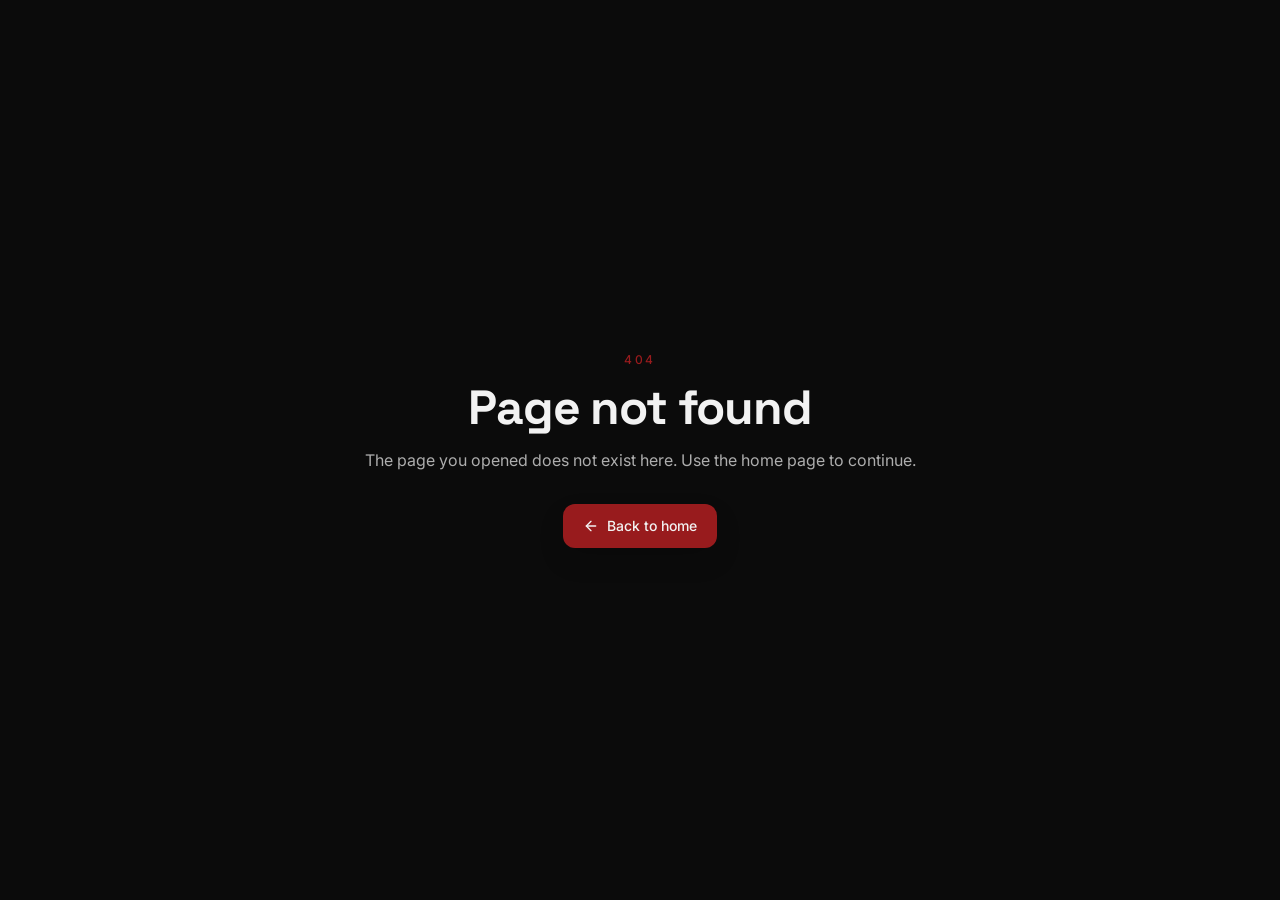
<file: index.html>
<!doctype html>
<html lang="en">
  <head>
    <meta charset="UTF-8" />
    <meta name="viewport" content="width=device-width, initial-scale=1.0" />
    <title>Contact Velimir Paleksić | Thumbnail, Design, and Website Projects</title>
    <meta
      name="description"
      content="Start a thumbnail, graphic design, or website project with Velimir Paleksić. Email, message starters, and hub links in one place."
    />
    <meta name="author" content="Velimir Paleksić" />
    <meta name="creator" content="Velimir Paleksić" />
    <meta name="publisher" content="Velimir Paleksić" />
    <meta name="referrer" content="strict-origin-when-cross-origin" />
    <meta name="robots" content="index,follow,max-image-preview:large" />
    <meta name="googlebot" content="index,follow,max-image-preview:large" />
    <link rel="canonical" href="https://contact.velimirpaleksic.com/" />
    <meta name="theme-color" content="#0B0B0B" />
    <meta name="color-scheme" content="dark" />

    <meta
      property="og:title"
      content="Contact Velimir Paleksić | Thumbnail, Design, and Website Projects"
    />
    <meta
      property="og:description"
      content="Start a thumbnail, graphic design, or website project with Velimir Paleksić. Email, message starters, and hub links in one place."
    />
    <meta property="og:type" content="website" />
    <meta property="og:url" content="https://contact.velimirpaleksic.com/" />
    <meta property="og:site_name" content="Contact Velimir Paleksić" />
    <meta property="og:locale" content="en_US" />
    <meta property="og:image" content="https://contact.velimirpaleksic.com/og-image.png" />
    <meta property="og:image:secure_url" content="https://contact.velimirpaleksic.com/og-image.png" />
    <meta property="og:image:type" content="image/png" />
    <meta property="og:image:width" content="1200" />
    <meta property="og:image:height" content="630" />
    <meta
      property="og:image:alt"
      content="Contact hub and portfolio links preview for Velimir Paleksić"
    />

    <meta name="twitter:card" content="summary_large_image" />
    <meta
      name="twitter:title"
      content="Contact Velimir Paleksić | Thumbnail, Design, and Website Projects"
    />
    <meta
      name="twitter:description"
      content="Start a thumbnail, graphic design, or website project with Velimir Paleksić. Email, message starters, and hub links in one place."
    />
    <meta name="twitter:site" content="@velimirpaleksic" />
    <meta name="twitter:creator" content="@velimirpaleksic" />
    <meta name="twitter:image" content="https://contact.velimirpaleksic.com/og-image.png" />
    <meta
      name="twitter:image:alt"
      content="Contact hub and portfolio links preview for Velimir Paleksić"
    />

    <link rel="preconnect" href="https://fonts.googleapis.com" />
    <link rel="preconnect" href="https://fonts.gstatic.com" crossorigin />
    <link
      href="https://fonts.googleapis.com/css2?family=Space+Grotesk:wght@300;400;500;600;700&family=Inter:wght@300;400;500;600&display=swap"
      rel="stylesheet"
    />
    <link rel="apple-touch-icon" href="/apple-touch-icon.png" />
    <link rel="manifest" href="/site.webmanifest" />
    <link rel="icon" type="image/x-icon" href="/favicon.ico" />
    <script async src="https://www.googletagmanager.com/gtag/js?id=G-J1ELS3LR9X"></script>
    <script>
      window.dataLayer = window.dataLayer || [];
      function gtag() {
        dataLayer.push(arguments);
      }
      gtag("js", new Date());
      gtag("config", "G-J1ELS3LR9X");
    </script>
    <script type="module" crossorigin src="/assets/index-DJi54Rrx.js"></script>
    <link rel="stylesheet" crossorigin href="/assets/index-CqLEVUCq.css">
  </head>

  <body>
    <div id="root"></div>
  </body>
</html>
</file>
<file: assets/index-CqLEVUCq.css>
*,:before,:after{--tw-border-spacing-x: 0;--tw-border-spacing-y: 0;--tw-translate-x: 0;--tw-translate-y: 0;--tw-rotate: 0;--tw-skew-x: 0;--tw-skew-y: 0;--tw-scale-x: 1;--tw-scale-y: 1;--tw-pan-x: ;--tw-pan-y: ;--tw-pinch-zoom: ;--tw-scroll-snap-strictness: proximity;--tw-gradient-from-position: ;--tw-gradient-via-position: ;--tw-gradient-to-position: ;--tw-ordinal: ;--tw-slashed-zero: ;--tw-numeric-figure: ;--tw-numeric-spacing: ;--tw-numeric-fraction: ;--tw-ring-inset: ;--tw-ring-offset-width: 0px;--tw-ring-offset-color: #fff;--tw-ring-color: rgb(59 130 246 / .5);--tw-ring-offset-shadow: 0 0 #0000;--tw-ring-shadow: 0 0 #0000;--tw-shadow: 0 0 #0000;--tw-shadow-colored: 0 0 #0000;--tw-blur: ;--tw-brightness: ;--tw-contrast: ;--tw-grayscale: ;--tw-hue-rotate: ;--tw-invert: ;--tw-saturate: ;--tw-sepia: ;--tw-drop-shadow: ;--tw-backdrop-blur: ;--tw-backdrop-brightness: ;--tw-backdrop-contrast: ;--tw-backdrop-grayscale: ;--tw-backdrop-hue-rotate: ;--tw-backdrop-invert: ;--tw-backdrop-opacity: ;--tw-backdrop-saturate: ;--tw-backdrop-sepia: ;--tw-contain-size: ;--tw-contain-layout: ;--tw-contain-paint: ;--tw-contain-style: }::backdrop{--tw-border-spacing-x: 0;--tw-border-spacing-y: 0;--tw-translate-x: 0;--tw-translate-y: 0;--tw-rotate: 0;--tw-skew-x: 0;--tw-skew-y: 0;--tw-scale-x: 1;--tw-scale-y: 1;--tw-pan-x: ;--tw-pan-y: ;--tw-pinch-zoom: ;--tw-scroll-snap-strictness: proximity;--tw-gradient-from-position: ;--tw-gradient-via-position: ;--tw-gradient-to-position: ;--tw-ordinal: ;--tw-slashed-zero: ;--tw-numeric-figure: ;--tw-numeric-spacing: ;--tw-numeric-fraction: ;--tw-ring-inset: ;--tw-ring-offset-width: 0px;--tw-ring-offset-color: #fff;--tw-ring-color: rgb(59 130 246 / .5);--tw-ring-offset-shadow: 0 0 #0000;--tw-ring-shadow: 0 0 #0000;--tw-shadow: 0 0 #0000;--tw-shadow-colored: 0 0 #0000;--tw-blur: ;--tw-brightness: ;--tw-contrast: ;--tw-grayscale: ;--tw-hue-rotate: ;--tw-invert: ;--tw-saturate: ;--tw-sepia: ;--tw-drop-shadow: ;--tw-backdrop-blur: ;--tw-backdrop-brightness: ;--tw-backdrop-contrast: ;--tw-backdrop-grayscale: ;--tw-backdrop-hue-rotate: ;--tw-backdrop-invert: ;--tw-backdrop-opacity: ;--tw-backdrop-saturate: ;--tw-backdrop-sepia: ;--tw-contain-size: ;--tw-contain-layout: ;--tw-contain-paint: ;--tw-contain-style: }*,:before,:after{box-sizing:border-box;border-width:0;border-style:solid;border-color:#e5e7eb}:before,:after{--tw-content: ""}html,:host{line-height:1.5;-webkit-text-size-adjust:100%;-moz-tab-size:4;-o-tab-size:4;tab-size:4;font-family:Inter,sans-serif;font-feature-settings:normal;font-variation-settings:normal;-webkit-tap-highlight-color:transparent}body{margin:0;line-height:inherit}hr{height:0;color:inherit;border-top-width:1px}abbr:where([title]){-webkit-text-decoration:underline dotted;text-decoration:underline dotted}h1,h2,h3,h4,h5,h6{font-size:inherit;font-weight:inherit}a{color:inherit;text-decoration:inherit}b,strong{font-weight:bolder}code,kbd,samp,pre{font-family:ui-monospace,SFMono-Regular,Menlo,Monaco,Consolas,Liberation Mono,Courier New,monospace;font-feature-settings:normal;font-variation-settings:normal;font-size:1em}small{font-size:80%}sub,sup{font-size:75%;line-height:0;position:relative;vertical-align:baseline}sub{bottom:-.25em}sup{top:-.5em}table{text-indent:0;border-color:inherit;border-collapse:collapse}button,input,optgroup,select,textarea{font-family:inherit;font-feature-settings:inherit;font-variation-settings:inherit;font-size:100%;font-weight:inherit;line-height:inherit;letter-spacing:inherit;color:inherit;margin:0;padding:0}button,select{text-transform:none}button,input:where([type=button]),input:where([type=reset]),input:where([type=submit]){-webkit-appearance:button;background-color:transparent;background-image:none}:-moz-focusring{outline:auto}:-moz-ui-invalid{box-shadow:none}progress{vertical-align:baseline}::-webkit-inner-spin-button,::-webkit-outer-spin-button{height:auto}[type=search]{-webkit-appearance:textfield;outline-offset:-2px}::-webkit-search-decoration{-webkit-appearance:none}::-webkit-file-upload-button{-webkit-appearance:button;font:inherit}summary{display:list-item}blockquote,dl,dd,h1,h2,h3,h4,h5,h6,hr,figure,p,pre{margin:0}fieldset{margin:0;padding:0}legend{padding:0}ol,ul,menu{list-style:none;margin:0;padding:0}dialog{padding:0}textarea{resize:vertical}input::-moz-placeholder,textarea::-moz-placeholder{opacity:1;color:#9ca3af}input::placeholder,textarea::placeholder{opacity:1;color:#9ca3af}button,[role=button]{cursor:pointer}:disabled{cursor:default}img,svg,video,canvas,audio,iframe,embed,object{display:block;vertical-align:middle}img,video{max-width:100%;height:auto}[hidden]:where(:not([hidden=until-found])){display:none}:root{--background: 0 0% 4.3%;--foreground: 0 0% 94.9%;--card: 0 0% 6.6%;--card-foreground: 0 0% 94.9%;--popover: 0 0% 6.6%;--popover-foreground: 0 0% 94.9%;--primary: 0 0% 94.9%;--primary-foreground: 0 0% 4.3%;--secondary: 0 0% 9.2%;--secondary-foreground: 0 0% 94.9%;--muted: 0 0% 12.6%;--muted-foreground: 0 0% 68%;--accent: 359 70% 35%;--accent-foreground: 0 0% 94.9%;--destructive: 0 84.2% 60.2%;--destructive-foreground: 0 0% 94.9%;--border: 0 0% 16.2%;--input: 0 0% 12.6%;--ring: 0 65% 33%;--radius: 1rem;--sidebar-background: 0 0% 4.3%;--sidebar-foreground: 0 0% 94.9%;--sidebar-primary: 0 65% 33%;--sidebar-primary-foreground: 0 0% 94.9%;--sidebar-accent: 0 0% 9.2%;--sidebar-accent-foreground: 0 0% 94.9%;--sidebar-border: 0 0% 16.2%;--sidebar-ring: 0 65% 33%;--ease-refined: ease-in-out;--ease-crisp: ease-in-out;--motion-micro: .2s;--motion-surface: .3s;--motion-media: .3s;--motion-panel: .32s}html{scroll-behavior:auto}section[id]{scroll-margin-top:5.5rem}*{border-color:hsl(var(--border))}body{background-color:hsl(var(--background));font-family:Inter,sans-serif;color:hsl(var(--foreground));-webkit-font-smoothing:antialiased;-moz-osx-font-smoothing:grayscale;text-wrap:pretty}h1,h2,h3,h4,h5,h6{font-family:Space Grotesk,sans-serif;text-wrap:balance}::-moz-selection{background:hsl(var(--accent) / .35);color:hsl(var(--foreground))}::selection{background:hsl(var(--accent) / .35);color:hsl(var(--foreground))}.container{width:100%;margin-right:auto;margin-left:auto;padding-right:1rem;padding-left:1rem}@media(min-width:1200px){.container{max-width:1200px}}.surface-card{border-radius:1.45rem;border-width:1px;border-color:#f2f2f214;background-color:#111;box-shadow:0 18px 45px #00000038}.surface-card-strong{border-radius:1.6rem;border-width:1px;border-color:#981b1e3d;background-color:#111;box-shadow:0 20px 48px #0000003d,inset 0 0 0 1px #981b1e0d}.premium-hover:hover .icon-box,.premium-hover:hover .icon-box-lg,.premium-hover:hover .icon-box-signal,.premium-hover:focus-within .icon-box,.premium-hover:focus-within .icon-box-lg,.premium-hover:focus-within .icon-box-signal{border-color:hsl(var(--accent) / .32);background-color:hsl(var(--secondary) / .8);color:hsl(var(--foreground));box-shadow:0 12px 24px #00000029}.link-arrow{color:hsl(var(--foreground) / .45);transition-property:color,opacity;transition-duration:var(--motion-micro);transition-timing-function:var(--ease-crisp)}.group:hover .link-arrow,.premium-hover:hover .link-arrow,.premium-hover:focus-within .link-arrow{color:hsl(var(--accent));opacity:1}.btn-primary{display:inline-flex;min-height:3rem;align-items:center;justify-content:center;gap:.5rem;border-radius:.75rem;background-color:hsl(var(--accent));padding:.75rem 1.25rem;text-align:center;font-size:.875rem;line-height:1.25rem;font-weight:500;color:hsl(var(--accent-foreground));transition-property:background-color,color,border-color,box-shadow;transition-duration:.3s;transition-timing-function:var(--ease-refined);box-shadow:0 12px 26px #00000024}.btn-primary:hover,.btn-primary:focus-visible{background-color:hsl(var(--accent) / .94);box-shadow:0 15px 30px #0000002e}.btn-secondary{display:inline-flex;min-height:3rem;align-items:center;justify-content:center;gap:.5rem;border-radius:.75rem;border-width:1px;padding:.75rem 1.25rem;text-align:center;font-size:.875rem;line-height:1.25rem;font-weight:500;border-color:#f2f2f21a;background-color:#f2f2f20a;color:#f2f2f2;transition-property:background-color,color,border-color,box-shadow;transition-duration:.3s;transition-timing-function:var(--ease-refined)}.btn-secondary:hover,.btn-secondary:focus-visible{border-color:#f2f2f22e;background-color:#f2f2f212;color:#f2f2f2;box-shadow:0 12px 24px #00000024}.section-heading-line{height:1px;width:3rem}@media(min-width:640px){.section-heading-line{width:3.5rem}}.section-heading-line{background-color:hsl(var(--accent) / .7)}.section-heading-line+.eyebrow{margin-top:.75rem}.section-heading-line+.section-title,.eyebrow+.section-title{margin-top:.75rem}a,button,[role=button]{transition-property:background-color,color,border-color,box-shadow,opacity;transition-duration:var(--motion-micro);transition-timing-function:var(--ease-crisp)}.surface-panel,.surface-card,.surface-card-muted,.surface-card-strong,.icon-box,.icon-box-lg,.icon-box-signal{transition-property:background-color,color,border-color,box-shadow,opacity;transition-duration:.3s;transition-timing-function:var(--ease-refined)}img{transition-property:opacity;transition-duration:.3s;transition-timing-function:var(--ease-refined)}:where(a,button,[role=button]):focus-visible{outline:none;box-shadow:0 0 0 2px hsl(var(--background)),0 0 0 3px hsl(var(--foreground) / .14),0 0 0 5px hsl(var(--accent) / .5)}.eyebrow{font-size:11px;font-weight:500;text-transform:uppercase;letter-spacing:.2em}@media(min-width:640px){.eyebrow{font-size:.75rem;line-height:1rem}}.section-title{font-size:1.85rem;font-weight:700;letter-spacing:-.025em}@media(min-width:640px){.section-title{font-size:1.875rem;line-height:2.25rem}}@media(min-width:1024px){.section-title{font-size:2.25rem;line-height:2.5rem}}.section-title{line-height:1.04}.card-title{font-size:1.02rem;font-weight:600;letter-spacing:-.025em;color:hsl(var(--foreground))}@media(min-width:640px){.card-title{font-size:1.125rem;line-height:1.75rem}}.card-title{line-height:1.18}.card-header-copy{min-width:0px;flex:1 1 0%}.contact-card{transition-property:border-color,box-shadow,background-color,color;transition-duration:.3s;transition-timing-function:var(--ease-refined)}.contact-card:hover,.contact-card:focus-within{border-color:#981b1e73;background-color:#151515;box-shadow:0 20px 48px #00000042}.contact-card:hover .icon-box,.contact-card:hover .icon-box-lg,.contact-card:hover .icon-box-signal,.contact-card:focus-within .icon-box,.contact-card:focus-within .icon-box-lg,.contact-card:focus-within .icon-box-signal{border-color:hsl(var(--accent) / .32);background-color:hsl(var(--secondary) / .8);color:hsl(var(--foreground));box-shadow:0 12px 24px #00000029}.contact-card:hover .media-zoom,.contact-card:focus-within .media-zoom{opacity:.96}.contact-card:hover .link-arrow,.contact-card:focus-within .link-arrow{color:hsl(var(--accent));opacity:1}.contact-card{display:flex;height:100%;min-height:100px;align-items:flex-start;gap:.875rem;border-radius:1.35rem;border-width:1px;padding:1rem;text-align:left}@media(hover:hover)and (pointer:fine){.contact-card{transition-property:transform,background-color,color,border-color,box-shadow,opacity;transition-duration:.24s;transition-timing-function:ease-in-out}.contact-card:hover,.contact-card:focus-within{transform:translateY(-4px);transform:none}.contact-card{transition-property:transform,border-color,background-color,color,opacity,box-shadow;transition-duration:.24s;transition-timing-function:ease-in-out;will-change:transform}.contact-card:hover,.contact-card:focus-within{transform:translateY(-2px)}}@media(min-width:640px){.contact-card{min-height:112px;padding:1.25rem}}.contact-card{border-color:hsl(var(--border));background-color:hsl(var(--card) / .88);box-shadow:0 14px 30px #00000024}.contact-card .card-title{color:hsl(var(--foreground) / .96)}.contact-card .icon-box{background-color:hsl(var(--secondary) / .82)}.contact-email-block,.links-email-block{box-shadow:0 16px 34px #00000024}.contact-email-layout,.links-email-layout{display:grid;gap:1rem}@media(min-width:640px){.contact-email-layout,.links-email-layout{gap:1.25rem}}@media(min-width:1024px){.contact-email-layout,.links-email-layout{grid-template-columns:minmax(0,1.12fr) auto;align-items:center;gap:2rem}}.contact-email-copy,.links-email-copy{min-width:0px}.contact-email-actions,.links-email-actions{display:grid;gap:.75rem}@media(min-width:640px){.contact-email-actions,.links-email-actions{grid-template-columns:repeat(2,minmax(0,1fr))}}@media(min-width:1024px){.contact-email-actions,.links-email-actions{display:flex;flex-wrap:wrap;justify-content:flex-end}}.copy-feedback{font-size:.75rem;line-height:1rem;color:hsl(var(--foreground) / .62)}.contact-email-icon,.links-email-icon{color:#f2f2f2;border-color:#981b1e40;background-color:#981b1e24;box-shadow:0 12px 26px #00000029,inset 0 0 0 1px #981b1e0d}.body-copy{font-size:.95rem}@media(min-width:640px){.body-copy{font-size:1rem;line-height:1.5rem}}.body-copy{color:hsl(var(--foreground) / .76);line-height:1.62}.meta-copy{font-size:.9rem}@media(min-width:640px){.meta-copy{font-size:.875rem;line-height:1.25rem}}.meta-copy{color:hsl(var(--foreground) / .72);line-height:1.5}.contact-note{font-size:.88rem}@media(min-width:640px){.contact-note{font-size:.875rem;line-height:1.25rem}}.contact-note{color:hsl(var(--foreground) / .64);line-height:1.48}.icon-box,.icon-box-lg,.icon-box-chip{display:flex;flex-shrink:0;align-items:center;justify-content:center;border-radius:1rem;border-width:1px;border-color:hsl(var(--border));background-color:hsl(var(--secondary) / .72);box-shadow:0 10px 24px #00000024}.icon-box{height:2.5rem;width:2.5rem}@media(min-width:640px){.icon-box{height:2.75rem;width:2.75rem}}.icon-box-lg{height:2.75rem;width:2.75rem}@media(min-width:640px){.icon-box-lg{height:3.15rem;width:3.15rem}}.icon-box-chip{height:1.15rem;width:1.15rem;border-radius:calc(var(--radius) - 2px);border-width:0px;background-color:transparent;--tw-shadow: 0 0 #0000;--tw-shadow-colored: 0 0 #0000;box-shadow:var(--tw-ring-offset-shadow, 0 0 #0000),var(--tw-ring-shadow, 0 0 #0000),var(--tw-shadow)}.brand-shell-neutral{border-color:hsl(var(--border));background-color:hsl(var(--secondary) / .72)}.brand-shell-signal{border-color:hsl(var(--accent) / .18);background-color:hsl(var(--secondary) / .78);box-shadow:inset 0 0 0 1px hsl(var(--accent) / .05)}.brand-shell-gold{border-color:#e2b84a47;background-color:#e2b84a1f;box-shadow:inset 0 0 0 1px #e2b84a14}.brand-icon-neutral{color:hsl(var(--foreground) / .88)}.brand-icon-muted{color:hsl(var(--foreground) / .72)}.brand-icon-signal{color:hsl(var(--accent))}.brand-icon-gold{color:#e2b84a}.brand-icon-scale-compact{transform:scale(.94);transform-origin:center}.brand-icon-scale-default{transform:scale(1);transform-origin:center}.brand-icon-scale-strong{transform:scale(1.04);transform-origin:center}.footer-shell{border-top-width:1px;border-color:hsl(var(--border));padding-top:2rem;padding-bottom:2rem}@media(min-width:640px){.footer-shell{padding-top:2.25rem;padding-bottom:2.25rem}}.footer-bottom{margin-top:1.5rem;display:flex;flex-direction:column;gap:1rem;border-top-width:1px;border-color:hsl(var(--border));padding-top:1.25rem;text-align:center}@media(min-width:640px){.footer-bottom{flex-direction:row;align-items:center;justify-content:space-between;text-align:left}}.copy-limit-section{max-width:40rem}.static{position:static}.fixed{position:fixed}.absolute{position:absolute}.relative{position:relative}.left-\[-9999px\]{left:-9999px}.top-auto{top:auto}.mx-auto{margin-left:auto;margin-right:auto}.mb-2{margin-bottom:.5rem}.mb-4{margin-bottom:1rem}.mb-5{margin-bottom:1.25rem}.mb-6{margin-bottom:1.5rem}.ml-1{margin-left:.25rem}.mt-0{margin-top:0}.mt-0\.5{margin-top:.125rem}.mt-1\.5{margin-top:.375rem}.mt-2{margin-top:.5rem}.mt-3{margin-top:.75rem}.mt-4{margin-top:1rem}.mt-5{margin-top:1.25rem}.mt-7{margin-top:1.75rem}.mt-8{margin-top:2rem}.block{display:block}.flex{display:flex}.grid{display:grid}.aspect-square{aspect-ratio:1 / 1}.h-0{height:0px}.h-10{height:2.5rem}.h-12{height:3rem}.h-\[14px\]{height:14px}.h-full{height:100%}.min-h-11{min-height:2.75rem}.min-h-\[72px\]{min-height:72px}.min-h-screen{min-height:100vh}.w-0{width:0px}.w-10{width:2.5rem}.w-12{width:3rem}.w-36{width:9rem}.w-6{width:1.5rem}.w-full{width:100%}.min-w-0{min-width:0px}.max-w-3xl{max-width:48rem}.max-w-6xl{max-width:72rem}.max-w-\[42ch\]{max-width:42ch}.max-w-\[44ch\]{max-width:44ch}.max-w-xl{max-width:36rem}.shrink-0{flex-shrink:0}@keyframes spin{to{transform:rotate(360deg)}}.animate-spin{animation:spin 1s linear infinite}.resize-y{resize:vertical}.flex-col{flex-direction:column}.items-start{align-items:flex-start}.items-center{align-items:center}.justify-center{justify-content:center}.justify-between{justify-content:space-between}.gap-2{gap:.5rem}.gap-3{gap:.75rem}.gap-4{gap:1rem}.gap-5{gap:1.25rem}.space-y-4>:not([hidden])~:not([hidden]){--tw-space-y-reverse: 0;margin-top:calc(1rem * calc(1 - var(--tw-space-y-reverse)));margin-bottom:calc(1rem * var(--tw-space-y-reverse))}.overflow-hidden{overflow:hidden}.rounded-2xl{border-radius:1rem}.rounded-\[1\.2rem\]{border-radius:1.2rem}.rounded-\[1\.35rem\]{border-radius:1.35rem}.rounded-full{border-radius:9999px}.border{border-width:1px}.border-t{border-top-width:1px}.border-t-0{border-top-width:0px}.border-accent\/20{border-color:hsl(var(--accent) / .2)}.border-accent\/25{border-color:hsl(var(--accent) / .25)}.border-accent\/55{border-color:hsl(var(--accent) / .55)}.border-border{border-color:hsl(var(--border))}.border-border\/70{border-color:hsl(var(--border) / .7)}.border-foreground\/10{border-color:hsl(var(--foreground) / .1)}.bg-background{background-color:hsl(var(--background))}.bg-emerald-500\/10{background-color:#10b9811a}.bg-secondary\/45{background-color:hsl(var(--secondary) / .45)}.bg-secondary\/55{background-color:hsl(var(--secondary) / .55)}.bg-secondary\/70{background-color:hsl(var(--secondary) / .7)}.object-cover{-o-object-fit:cover;object-fit:cover}.object-center{-o-object-position:center;object-position:center}.p-1\.5{padding:.375rem}.p-3{padding:.75rem}.p-4{padding:1rem}.p-5{padding:1.25rem}.px-4{padding-left:1rem;padding-right:1rem}.px-5{padding-left:1.25rem;padding-right:1.25rem}.py-16{padding-top:4rem;padding-bottom:4rem}.py-3{padding-top:.75rem;padding-bottom:.75rem}.pb-10{padding-bottom:2.5rem}.pt-0{padding-top:0}.pt-4{padding-top:1rem}.pt-6{padding-top:1.5rem}.text-left{text-align:left}.text-center{text-align:center}.font-display{font-family:Space Grotesk,sans-serif}.text-4xl{font-size:2.25rem;line-height:2.5rem}.text-base{font-size:1rem;line-height:1.5rem}.text-sm{font-size:.875rem;line-height:1.25rem}.text-xl{font-size:1.25rem;line-height:1.75rem}.text-xs{font-size:.75rem;line-height:1rem}.font-bold{font-weight:700}.font-medium{font-weight:500}.font-semibold{font-weight:600}.uppercase{text-transform:uppercase}.leading-6{line-height:1.5rem}.leading-7{line-height:1.75rem}.leading-snug{line-height:1.375}.tracking-\[0\.22em\]{letter-spacing:.22em}.tracking-tight{letter-spacing:-.025em}.text-\[\#f38020\]{--tw-text-opacity: 1;color:rgb(243 128 32 / var(--tw-text-opacity, 1))}.text-accent{color:hsl(var(--accent))}.text-emerald-100{--tw-text-opacity: 1;color:rgb(209 250 229 / var(--tw-text-opacity, 1))}.text-foreground{color:hsl(var(--foreground))}.text-foreground\/50{color:hsl(var(--foreground) / .5)}.text-foreground\/60{color:hsl(var(--foreground) / .6)}.text-foreground\/70{color:hsl(var(--foreground) / .7)}.text-foreground\/80{color:hsl(var(--foreground) / .8)}.shadow-\[0_0_0_1px_rgba\(214\,44\,44\,0\.12\)\]{--tw-shadow: 0 0 0 1px rgba(214,44,44,.12);--tw-shadow-colored: 0 0 0 1px var(--tw-shadow-color);box-shadow:var(--tw-ring-offset-shadow, 0 0 #0000),var(--tw-ring-shadow, 0 0 #0000),var(--tw-shadow)}.shadow-\[0_18px_42px_rgba\(0\,0\,0\,0\.26\)\]{--tw-shadow: 0 18px 42px rgba(0,0,0,.26);--tw-shadow-colored: 0 18px 42px var(--tw-shadow-color);box-shadow:var(--tw-ring-offset-shadow, 0 0 #0000),var(--tw-ring-shadow, 0 0 #0000),var(--tw-shadow)}.outline-none{outline:2px solid transparent;outline-offset:2px}.filter{filter:var(--tw-blur) var(--tw-brightness) var(--tw-contrast) var(--tw-grayscale) var(--tw-hue-rotate) var(--tw-invert) var(--tw-saturate) var(--tw-sepia) var(--tw-drop-shadow)}.transition{transition-property:color,background-color,border-color,text-decoration-color,fill,stroke,opacity,box-shadow,transform,filter,backdrop-filter;transition-timing-function:cubic-bezier(.4,0,.2,1);transition-duration:.15s}@keyframes enter{0%{opacity:var(--tw-enter-opacity, 1);transform:translate3d(var(--tw-enter-translate-x, 0),var(--tw-enter-translate-y, 0),0) scale3d(var(--tw-enter-scale, 1),var(--tw-enter-scale, 1),var(--tw-enter-scale, 1)) rotate(var(--tw-enter-rotate, 0))}}@keyframes exit{to{opacity:var(--tw-exit-opacity, 1);transform:translate3d(var(--tw-exit-translate-x, 0),var(--tw-exit-translate-y, 0),0) scale3d(var(--tw-exit-scale, 1),var(--tw-exit-scale, 1),var(--tw-exit-scale, 1)) rotate(var(--tw-exit-rotate, 0))}}.\[overflow-wrap\:anywhere\]{overflow-wrap:anywhere}.skip-link{position:absolute;width:1px;height:1px;padding:0;margin:-1px;overflow:hidden;clip:rect(0,0,0,0);white-space:nowrap;border-width:0;position:fixed;left:1rem;top:1rem;z-index:80;border-radius:9999px;border-width:1px;padding:.5rem 1rem;font-size:.75rem;line-height:1rem;font-weight:500;text-transform:uppercase;letter-spacing:.16em;border-color:hsl(var(--accent) / .32);background-color:hsl(var(--background));color:hsl(var(--foreground));box-shadow:0 14px 30px #00000038}.skip-link:focus,.skip-link:focus-visible{position:static;width:auto;height:auto;padding:0;margin:0;overflow:visible;clip:auto;white-space:normal}.case-copy{max-width:52ch;font-size:.875rem;line-height:1.75rem}@media(min-width:640px){.case-copy{font-size:.98rem}}.case-copy{color:hsl(var(--foreground) / .78)}.case-section-shell{border-radius:1.45rem;border-width:1px;padding:1.25rem}@media(min-width:640px){.case-section-shell{padding:1.5rem}}@media(min-width:1024px){.case-section-shell{padding:1.75rem}}.case-section-shell{border-color:hsl(var(--border));background-color:hsl(var(--secondary) / .68);box-shadow:0 14px 30px #00000024}.case-section-title{font-size:1.125rem;line-height:1.75rem;font-weight:600;letter-spacing:-.025em;color:hsl(var(--foreground))}@media(min-width:640px){.case-section-title{font-size:1.15rem}}.case-section-title{line-height:1.16}.case-kicker{font-size:11px;font-weight:500;text-transform:uppercase;letter-spacing:.18em;color:hsl(var(--accent))}.case-grid{display:grid;gap:1rem}@media(min-width:1024px){.case-grid{grid-template-columns:repeat(2,minmax(0,1fr));gap:1.25rem}}.case-meta-grid{display:grid;gap:1rem}@media(min-width:1024px){.case-meta-grid{grid-template-columns:.9fr 1.1fr}}@media(prefers-reduced-motion:reduce){html{scroll-behavior:auto}section[id]{scroll-margin-top:5.5rem}*,*:before,*:after{animation-duration:.01ms!important;animation-iteration-count:1!important;transition-duration:.01ms!important;scroll-behavior:auto!important}.safe-image{display:block;max-width:100%;background-color:#111;background-image:linear-gradient(110deg,#ffffff0a 18%,#ffffff29,#ffffff0a 54%);background-size:220% 100%;background-position:100% 0;transition:opacity .3s var(--ease-refined),filter .3s var(--ease-refined),background-color .3s var(--ease-refined)}.safe-image-loading{opacity:.999;filter:saturate(.9) brightness(.96);animation:safe-image-pulse 1.15s ease-in-out infinite alternate,safe-image-shimmer 1.8s linear infinite}.safe-image-loaded{opacity:1;animation:none;filter:none;background-image:none;background-color:transparent}@keyframes safe-image-pulse{0%{filter:saturate(.88) brightness(.92)}to{filter:saturate(1) brightness(1)}}@keyframes safe-image-shimmer{0%{background-position:200% 0}to{background-position:-120% 0}}}.availability-profile-card{width:min(100%,17.5rem);margin-left:auto;margin-right:auto;border:1px solid rgb(242 242 242 / .1);border-radius:1.25rem;background-color:#111;padding:.9rem 1rem;text-align:center;box-shadow:0 16px 34px #0000002e}.availability-profile-name{color:#f2f2f2;font-size:.95rem;font-weight:650;letter-spacing:-.02em;line-height:1.2}.availability-pill{display:inline-flex;align-items:center;justify-content:center;gap:.45rem;margin-top:.65rem;border:1px solid rgba(152,27,30,.38);border-radius:999px;background-color:#981b1e1a;padding:.42rem .72rem;color:#f2f2f2;font-size:.75rem;font-weight:650;line-height:1}.availability-pill span{width:.5rem;height:.5rem;border-radius:999px;background-color:#981b1e;box-shadow:none!important;animation:availability-pulse 1.45s ease-in-out infinite}@media(hover:hover)and (pointer:fine){.premium-hover,.contact-card,.interactive-card,.interactive-card-primary,.interactive-card-muted,.link-card,.link-card-primary,.proof-card,.thumb-card,.pricing-hostinger-card,.pricing-tier-card,.pricing-package-card,.stack-tech-card,.btn-primary,.btn-secondary,.btn-support{transition-property:transform,background-color,color,border-color,box-shadow,opacity;transition-duration:.24s;transition-timing-function:ease-in-out}.premium-hover:hover,.premium-hover:focus-within,.contact-card:hover,.contact-card:focus-visible,.interactive-card:hover,.interactive-card:focus-within,.interactive-card-primary:hover,.interactive-card-primary:focus-within,.interactive-card-muted:hover,.interactive-card-muted:focus-within,.link-card:hover,.link-card:focus-visible,.link-card-primary:hover,.link-card-primary:focus-visible,.proof-card:hover,.thumb-card:hover,.pricing-hostinger-card:hover,.pricing-tier-card:hover,.pricing-package-card:hover,.stack-tech-card:hover{transform:translateY(-4px)}.btn-primary:hover,.btn-primary:focus-visible,.btn-secondary:hover,.btn-secondary:focus-visible,.btn-support:hover,.btn-support:focus-visible{transform:translateY(-2px)}}@keyframes vp-soft-enter{0%{opacity:0;transform:translateY(8px)}to{opacity:1;transform:translateY(0)}}.hero-grid,.section-heading-shell,.section-heading-shell-left,.surface-card,.surface-card-strong,.contact-card,.proof-panel,.thumb-card,.pricing-hostinger-card,.pricing-tier-card,.pricing-package-card{animation:vp-soft-enter .42s ease-out both}@media(prefers-reduced-motion:reduce){.hero-grid,.section-heading-shell,.section-heading-shell-left,.surface-card,.surface-card-strong,.contact-card,.proof-panel,.thumb-card,.pricing-hostinger-card,.pricing-tier-card,.pricing-package-card{animation:none!important}}.hero-title{line-height:1.13!important}@keyframes availability-scale{0%,to{transform:scale(.82);box-shadow:none!important;opacity:.78}50%{transform:scale(1.38);box-shadow:none!important;opacity:1}}.availability-pill span{animation:availability-scale 1.35s ease-in-out infinite!important;transform-origin:center}@keyframes vp-fade-in{0%{opacity:0}to{opacity:1}}.hero-grid,.section-heading-shell,.section-heading-shell-left,.surface-card,.surface-card-strong,.contact-card,.proof-panel,.thumb-card,.pricing-hostinger-card,.pricing-tier-card,.pricing-package-card,.stack-category-card,.stack-tech-card,.process-number-card{animation:vp-fade-in .36s ease-out both!important}@media(hover:hover)and (pointer:fine){.premium-hover:hover,.premium-hover:focus-within,.surface-card:hover,.surface-card:focus-within,.surface-card-strong:hover,.surface-card-strong:focus-within,.proof-card:hover,.proof-card:focus-within,.thumb-card:hover,.thumb-card:focus-within,.pricing-hostinger-card:hover,.pricing-hostinger-card:focus-within,.pricing-tier-card:hover,.pricing-tier-card:focus-within,.pricing-package-card:hover,.pricing-package-card:focus-within,.stack-category-card:hover,.stack-category-card:focus-within,.stack-tech-card:hover,.stack-tech-card:focus-within,.process-number-card:hover,.process-number-card:focus-within{transform:none!important}a.contact-card:hover,a.contact-card:focus-visible,.btn-primary:hover,.btn-primary:focus-visible,.btn-secondary:hover,.btn-secondary:focus-visible,.btn-support:hover,.btn-support:focus-visible,.thumb-media-button:hover,.thumb-media-button:focus-visible{transform:translateY(-2px)!important}}@media(prefers-reduced-motion:reduce){.hero-grid,.section-heading-shell,.section-heading-shell-left,.surface-card,.surface-card-strong,.contact-card,.proof-panel,.thumb-card,.pricing-hostinger-card,.pricing-tier-card,.pricing-package-card,.stack-category-card,.stack-tech-card,.process-number-card,.availability-pill span{animation:none!important}}.safe-image-loading{animation:none!important}.hero-title{line-height:1.2!important}.availability-pill>span{position:relative!important;display:inline-flex!important;width:.56rem!important;height:.56rem!important;flex:0 0 auto!important;border-radius:9999px!important;background-color:#981b1e!important;box-shadow:none!important;animation:none!important}.before-after-divider,.before-after-handle{cursor:ew-resize!important;touch-action:none}@keyframes vp-fade-up{0%{opacity:0;transform:translateY(10px)}to{opacity:1;transform:translateY(0)}}.hero-title{line-height:1.16!important;overflow-wrap:normal}.hero-grid,.section-heading-shell,.section-heading-shell-left,.surface-card,.surface-card-strong,.contact-card,.proof-panel,.proof-card,.thumb-card,.pricing-hostinger-card,.pricing-tier-card,.pricing-package-card,.stack-category-card,.stack-tech-card,.process-number-card,.template-preview{animation:vp-fade-up .42s ease-out both!important}.pricing-hostinger-card{display:flex;min-height:100%;flex-direction:column}.pricing-hostinger-card>.btn-primary,.pricing-hostinger-card>.btn-secondary,.pricing-hostinger-card>.btn-support{margin-top:auto!important}.template-preview{max-height:22rem;overflow:auto;scrollbar-width:thin}.availability-pill{isolation:isolate}.availability-pill>span{position:relative!important;display:inline-flex!important;width:.56rem!important;height:.56rem!important;flex:0 0 auto!important;border-radius:9999px!important;background-color:#981b1e!important;box-shadow:none!important;animation:none!important;z-index:0}.availability-pill>span:after{content:"";position:absolute;inset:-.38rem;border-radius:inherit;background-color:#981b1e2e;z-index:-1;animation:availability-halo-scale 1.45s ease-in-out infinite}@keyframes availability-halo-scale{0%,to{transform:scale(.75);opacity:.45}50%{transform:scale(1.45);opacity:1}}.before-after-stage{cursor:default!important;-webkit-user-select:none;-moz-user-select:none;user-select:none;touch-action:pan-y}.before-after-stage img,.before-after-image{pointer-events:none;-webkit-user-select:none;-moz-user-select:none;user-select:none;-webkit-user-drag:none}.before-after-divider,.before-after-handle{pointer-events:auto;cursor:ew-resize!important;touch-action:none}.proof-quote-block{position:relative;display:grid;grid-template-columns:auto minmax(0,1fr) auto;gap:.75rem}.proof-quote-mark{color:#981b1eb8;font-family:var(--font-display, ui-serif),Georgia,serif;font-size:clamp(2.5rem,6vw,3.5rem);line-height:.9}.proof-quote-mark-close{align-self:end}.proof-quote-text{padding-top:.35rem;color:#f2f2f2c7;font-size:.9rem;line-height:1.75}@media(max-width:640px){.proof-quote-block{display:block;padding:.75rem .25rem .25rem}.proof-quote-mark{position:absolute;font-size:3.1rem;opacity:.58;pointer-events:none}.proof-quote-mark-open{left:0;top:-.15rem}.proof-quote-mark-close{right:0;bottom:-.75rem}.proof-quote-text{padding:1.15rem .75rem 1.25rem}}@media(hover:hover)and (pointer:fine){.surface-card:hover,.surface-card:focus-within,.surface-card-strong:hover,.surface-card-strong:focus-within,.proof-card:hover,.proof-card:focus-within,.thumb-card:hover,.thumb-card:focus-within,.pricing-hostinger-card:hover,.pricing-hostinger-card:focus-within,.pricing-tier-card:hover,.pricing-tier-card:focus-within,.pricing-package-card:hover,.pricing-package-card:focus-within,.stack-category-card:hover,.stack-category-card:focus-within,.stack-tech-card:hover,.stack-tech-card:focus-within,.process-number-card:hover,.process-number-card:focus-within,article.interactive-card:hover,article.interactive-card:focus-within,article.interactive-card-primary:hover,article.interactive-card-primary:focus-within,article.interactive-card-muted:hover,article.interactive-card-muted:focus-within{transform:none!important}a.contact-card,a.interactive-card,a.interactive-card-primary,a.interactive-card-muted,a.link-card,a.link-card-primary,.btn-primary,.btn-secondary,.btn-support,.thumb-media-button,button[aria-pressed]{transition-property:transform,border-color,background-color,color,opacity,box-shadow;transition-duration:.24s;transition-timing-function:ease-in-out}a.contact-card:hover,a.contact-card:focus-visible,a.interactive-card:hover,a.interactive-card:focus-visible,a.interactive-card-primary:hover,a.interactive-card-primary:focus-visible,a.interactive-card-muted:hover,a.interactive-card-muted:focus-visible,a.link-card:hover,a.link-card:focus-visible,a.link-card-primary:hover,a.link-card-primary:focus-visible,.btn-primary:hover,.btn-primary:focus-visible,.btn-secondary:hover,.btn-secondary:focus-visible,.btn-support:hover,.btn-support:focus-visible,.thumb-media-button:hover,.thumb-media-button:focus-visible,button[aria-pressed]:hover,button[aria-pressed]:focus-visible{transform:translateY(-2px)!important}}@media(prefers-reduced-motion:reduce){.hero-grid,.section-heading-shell,.section-heading-shell-left,.surface-card,.surface-card-strong,.contact-card,.proof-panel,.proof-card,.thumb-card,.pricing-hostinger-card,.pricing-tier-card,.pricing-package-card,.stack-category-card,.stack-tech-card,.process-number-card,.template-preview{animation:none!important}.availability-pill>span:after{animation:none!important}}.pricing-hostinger-label{color:#981b1ef2;font-size:.72rem;font-weight:700;letter-spacing:.18em;line-height:1.2;text-transform:uppercase}.pricing-hostinger-title{margin-top:.55rem;color:#f2f2f2;font-size:clamp(1.25rem,2vw,1.55rem);font-weight:800;letter-spacing:-.04em;line-height:1.1}.pricing-hostinger-badge{display:inline-flex;min-height:2rem;flex:0 0 auto;align-items:center;justify-content:center;gap:.4rem;border:1px solid rgb(152 27 30 / .34);border-radius:999px;background-color:#981b1e1f;padding:.4rem .7rem;color:#f2f2f2;font-size:.72rem;font-weight:700;line-height:1;white-space:nowrap}.pricing-hostinger-price-block{margin-top:1.35rem;padding-bottom:1.1rem;border-bottom:1px solid rgb(242 242 242 / .08)}.pricing-hostinger-price-block.no-divider{border-bottom:0;padding-bottom:0}.pricing-hostinger-price{margin-top:.35rem;color:#f2f2f2;font-size:clamp(2.25rem,5vw,3.25rem);font-weight:850;letter-spacing:-.07em;line-height:.95}.pricing-hostinger-km{margin-top:.45rem;color:#f2f2f294;font-size:.9rem;font-weight:600;line-height:1.4}.process-number-card{border:1px solid rgb(242 242 242 / .1);border-radius:1.45rem;background-color:#111;padding:1.15rem;box-shadow:0 16px 34px #0000002e}.process-number-card-top{display:flex;align-items:center;justify-content:space-between;gap:1rem}.process-number{color:#981b1ef2;font-family:var(--font-display, inherit);font-size:2rem;font-weight:800;letter-spacing:-.06em;line-height:.9}@media(hover:hover)and (pointer:fine){.premium-hover,.contact-card,.interactive-card,.interactive-card-primary,.interactive-card-muted,.link-card,.link-card-primary,.proof-card,.thumb-card,.pricing-hostinger-card,.pricing-tier-card,.pricing-package-card,.stack-category-card,.stack-tech-card,.process-number-card,.brief-checklist li{transition-property:transform,border-color,background-color,color,opacity,box-shadow!important;transition-duration:.24s!important;transition-timing-function:ease-in-out!important;will-change:transform}.premium-hover:hover,.premium-hover:focus-within,.contact-card:hover,.contact-card:focus-visible,.interactive-card:hover,.interactive-card:focus-within,.interactive-card-primary:hover,.interactive-card-primary:focus-within,.interactive-card-muted:hover,.interactive-card-muted:focus-within,.link-card:hover,.link-card:focus-visible,.link-card-primary:hover,.link-card-primary:focus-visible,.proof-card:hover,.proof-card:focus-within,.thumb-card:hover,.thumb-card:focus-within,.pricing-hostinger-card:hover,.pricing-hostinger-card:focus-within,.pricing-tier-card:hover,.pricing-tier-card:focus-within,.pricing-package-card:hover,.pricing-package-card:focus-within,.stack-category-card:hover,.stack-category-card:focus-within,.stack-tech-card:hover,.stack-tech-card:focus-within,.process-number-card:hover,.process-number-card:focus-within,.brief-checklist li:hover,.btn-primary:hover,.btn-primary:focus-visible,.btn-secondary:hover,.btn-secondary:focus-visible,.btn-support:hover,.btn-support:focus-visible,.thumb-media-button:hover,.thumb-media-button:focus-visible,button[aria-pressed]:hover,button[aria-pressed]:focus-visible{transform:translateY(-2px)!important}}.availability-pill{overflow:visible!important}.availability-pill>span{position:relative!important;display:inline-block!important;width:.56rem!important;height:.56rem!important;flex:0 0 auto!important;border-radius:9999px!important;background-color:#981b1e!important;box-shadow:none!important;animation:availability-dot-pulse 1.35s ease-in-out infinite!important}.availability-pill>span:before,.availability-pill>span:after{content:none!important}@keyframes availability-dot-pulse{0%{box-shadow:none!important;opacity:1}70%{box-shadow:none!important;opacity:1}to{box-shadow:none!important;opacity:1}}@media(prefers-reduced-motion:reduce){.availability-pill>span{animation:none!important}}.contact-signature{color:#981b1e;font-size:clamp(1.45rem,3.5vw,1.9rem);line-height:1}.eyebrow{color:hsl(var(--accent) / .82)}.pricing-hostinger-label{display:inline-flex;align-items:center;border:1px solid rgba(152,27,30,.28);background:#981b1e1f;color:#f2f2f2;padding:.34rem .62rem;border-radius:999px;letter-spacing:.16em}.hero-media-wrap{max-width:19rem}.hero-portrait-image{-o-object-fit:contain;object-fit:contain;-o-object-position:center top!important;object-position:center top!important;transform:scale(1.03);transform-origin:top center}.hero-copy-block{order:1!important}.hero-media-wrap{order:2!important;max-width:19rem}@media(min-width:640px){.hero-media-wrap{max-width:21rem}}.hero-portrait-shell{background:transparent!important}.hero-portrait-image{-o-object-fit:contain!important;object-fit:contain!important;-o-object-position:center top!important;object-position:center top!important;transform:none!important;transform-origin:top center}.hero-portrait-shell{background:none!important;background-color:transparent!important;background-image:none!important;border:0!important;border-radius:0!important;box-shadow:none!important;overflow:visible!important}.hero-portrait-shell:before,.hero-portrait-shell:after{content:none!important;display:none!important}.hero-portrait-image{-o-object-fit:contain!important;object-fit:contain!important;-o-object-position:center top!important;object-position:center top!important;-webkit-mask-image:linear-gradient(to bottom,#000 0%,#000 76%,rgba(0,0,0,.72) 86%,transparent 100%);mask-image:linear-gradient(to bottom,#000 0%,#000 76%,rgba(0,0,0,.72) 86%,transparent 100%);-webkit-mask-size:100% 100%;mask-size:100% 100%;-webkit-mask-repeat:no-repeat;mask-repeat:no-repeat}.hero-portrait-fade{display:none!important}.safe-image.hero-portrait-image,.hero-portrait-image{background:transparent!important;background-color:transparent!important;-o-object-position:center top!important;object-position:center top!important}.hero-portrait-shell{background:none!important;background-color:transparent!important;background-image:none!important}.availability-pill{overflow:visible!important;isolation:isolate}.availability-pill>span{position:relative!important;display:inline-block!important;width:.62rem!important;height:.62rem!important;flex:0 0 auto!important;border-radius:9999px!important;background-color:#981b1e!important;box-shadow:none!important;animation:none!important;z-index:0}.availability-pill>span:before{content:""!important;position:absolute!important;inset:-.34rem!important;display:block!important;border-radius:inherit!important;background:#981b1e2e!important;box-shadow:none!important;animation:none!important;z-index:-1}.availability-pill>span:after{content:none!important}@media(max-width:480px){.hero-title{font-size:clamp(2.05rem,10.6vw,2.78rem)!important;line-height:1.04!important;letter-spacing:-.055em!important}.hero-pill-row{gap:.65rem!important}.context-pill{padding:.7rem .9rem!important;font-size:.92rem!important;line-height:1.2!important}}@media(prefers-reduced-motion:reduce){.availability-pill>span,.availability-pill>span:before{animation:none!important}}@media(max-width:480px){.template-preview{max-height:22rem;overflow:auto;padding:1rem!important}.template-preview p{font-size:.88rem!important;line-height:1.55rem!important}}.availability-pill{border-color:#981b1e52!important;background-color:#981b1e1a!important;color:#f2f2f2!important;box-shadow:none!important}.availability-pill>span,.availability-pill span{background-color:#f2f2f2!important;box-shadow:none!important}.availability-pill>span:before,.availability-pill span:before{background:#981b1e2e!important;box-shadow:none!important}.availability-pill{border-color:#16502d6b!important;background-color:#16502d29!important;color:#f2f2f2!important;box-shadow:none!important}.availability-pill>span,.availability-pill span:first-child{position:relative!important;display:inline-block!important;width:.62rem!important;height:.62rem!important;flex:0 0 auto!important;border-radius:9999px!important;background-color:#1b981e!important;box-shadow:none!important;animation:none!important;z-index:0}.availability-pill>span:before,.availability-pill span:first-child:before{content:""!important;position:absolute!important;inset:-.32rem!important;display:block!important;border-radius:inherit!important;background:#16502d59!important;box-shadow:none!important;transform:scale(.75);animation:availability-pulse 1.8s ease-out infinite!important;z-index:-1}.availability-pill>span:after,.availability-pill span:first-child:after{content:none!important}@media(prefers-reduced-motion:reduce){.availability-pill>span:before,.availability-pill span:first-child:before{animation:none!important;opacity:.35!important;transform:scale(1.2)!important}}@keyframes availability-pulse{0%{transform:scale(.75);opacity:.45}70%{transform:scale(1.65);opacity:0}to{transform:scale(1.65);opacity:0}}.hover\:border-accent\/35:hover{border-color:hsl(var(--accent) / .35)}.hover\:bg-secondary\/65:hover{background-color:hsl(var(--secondary) / .65)}.focus\:border-accent\/55:focus{border-color:hsl(var(--accent) / .55)}.focus\:ring-2:focus{--tw-ring-offset-shadow: var(--tw-ring-inset) 0 0 0 var(--tw-ring-offset-width) var(--tw-ring-offset-color);--tw-ring-shadow: var(--tw-ring-inset) 0 0 0 calc(2px + var(--tw-ring-offset-width)) var(--tw-ring-color);box-shadow:var(--tw-ring-offset-shadow),var(--tw-ring-shadow),var(--tw-shadow, 0 0 #0000)}.focus\:ring-accent\/20:focus{--tw-ring-color: hsl(var(--accent) / .2)}.disabled\:cursor-not-allowed:disabled{cursor:not-allowed}.disabled\:opacity-70:disabled{opacity:.7}@media(min-width:640px){.sm\:mb-8{margin-bottom:2rem}.sm\:mt-5{margin-top:1.25rem}.sm\:mt-8{margin-top:2rem}.sm\:w-40{width:10rem}.sm\:w-auto{width:auto}.sm\:grid-cols-2{grid-template-columns:repeat(2,minmax(0,1fr))}.sm\:flex-row{flex-direction:row}.sm\:items-center{align-items:center}.sm\:justify-between{justify-content:space-between}.sm\:gap-4{gap:1rem}.sm\:p-4{padding:1rem}.sm\:p-6{padding:1.5rem}.sm\:pb-14{padding-bottom:3.5rem}.sm\:pt-8{padding-top:2rem}.sm\:text-2xl{font-size:1.5rem;line-height:2rem}.sm\:text-5xl{font-size:3rem;line-height:1}.sm\:text-\[1\.35rem\]{font-size:1.35rem}.sm\:text-base{font-size:1rem;line-height:1.5rem}}@media(min-width:768px){.md\:grid-cols-2{grid-template-columns:repeat(2,minmax(0,1fr))}}@media(min-width:1024px){.lg\:mx-0{margin-left:0;margin-right:0}.lg\:w-44{width:11rem}.lg\:grid-cols-\[auto_minmax\(0\,1fr\)\]{grid-template-columns:auto minmax(0,1fr)}.lg\:grid-cols-\[minmax\(0\,1\.18fr\)_minmax\(18rem\,0\.82fr\)\]{grid-template-columns:minmax(0,1.18fr) minmax(18rem,.82fr)}.lg\:items-start{align-items:flex-start}.lg\:items-center{align-items:center}.lg\:gap-7{gap:1.75rem}.lg\:p-7{padding:1.75rem}.lg\:pb-16{padding-bottom:4rem}.lg\:pt-10{padding-top:2.5rem}.lg\:text-left{text-align:left}}@media(min-width:1280px){.xl\:min-w-\[11\.5rem\]{min-width:11.5rem}.xl\:grid-cols-3{grid-template-columns:repeat(3,minmax(0,1fr))}.xl\:\[grid-auto-rows\:1fr\]{grid-auto-rows:1fr}}
</file>
